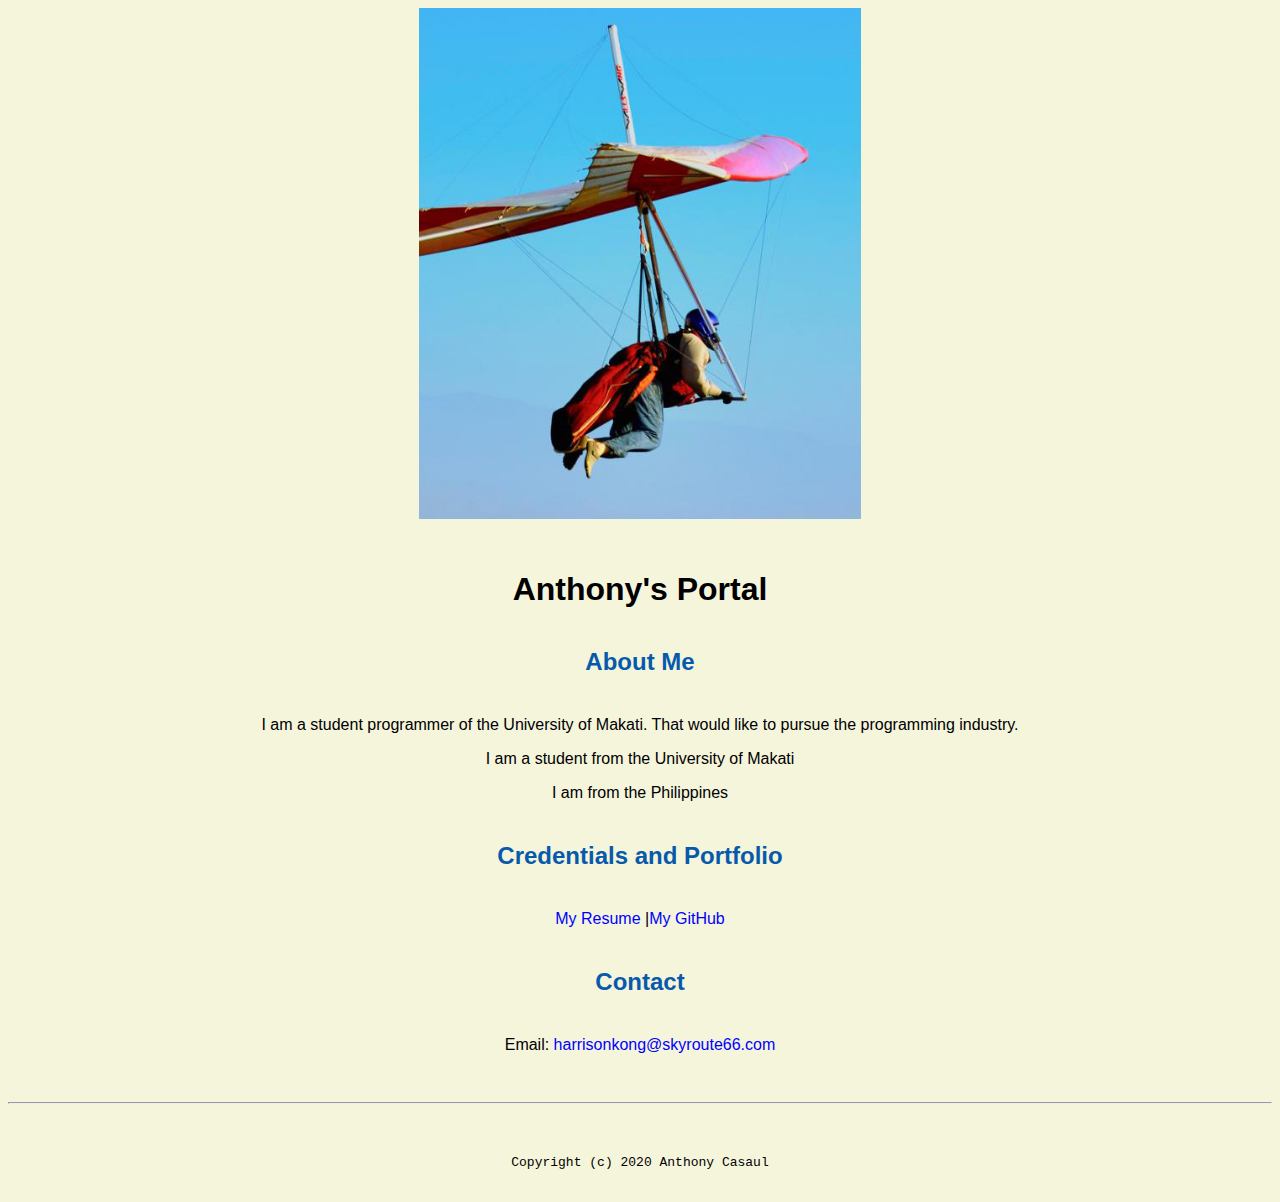
<file: index.html>
<!doctype html>

<!-- this is a comment for human! -->

<html lang="en">

  <header>
      <title>Anthony's Portal</title>
      <link rel="stylesheet" href="css/master.css">
      <link rel="shortcut" href="favicon.ico" type="image/x-icon">
      <link rel="faviconIcon" href="favicon.ico" type="image/x-icon">
      <meta name"viewport" content="width=device-width, initial-scal=1, shrink-to-fit=no">
      <meta name"name" content="Anthony Casaul's Portal">
      <meta name="robots" content="noindex, nofollow">
  </header>

  <body>
    <img src="images/headshot.jpg" alt="Harrison Kong's headshot" width="35%">
    <h1>Anthony's Portal</h1>
    <h2>About Me</h2>
    <p>I am a student programmer of the University of Makati.
    That would like to pursue the programming industry.</p>
    <p>I am a student from the University of Makati</p>
    <p>I am from the Philippines</p>
    <h2>Credentials and Portfolio</h2>

    <p><a href="resume.html">My Resume</a> |<a href="https://github.com/AnthonyCasaul">My GitHub</a></p>
    <h2>Contact</h2>

    <p>Email: <a href="mailto:anthonycasaul17@gmail.com">harrisonkong@skyroute66.com</a></p>

  </body>

  <footer>
    <hr>
    <code>Copyright (c) 2020 Anthony Casaul</code>
  </footer>

</html>
</file>
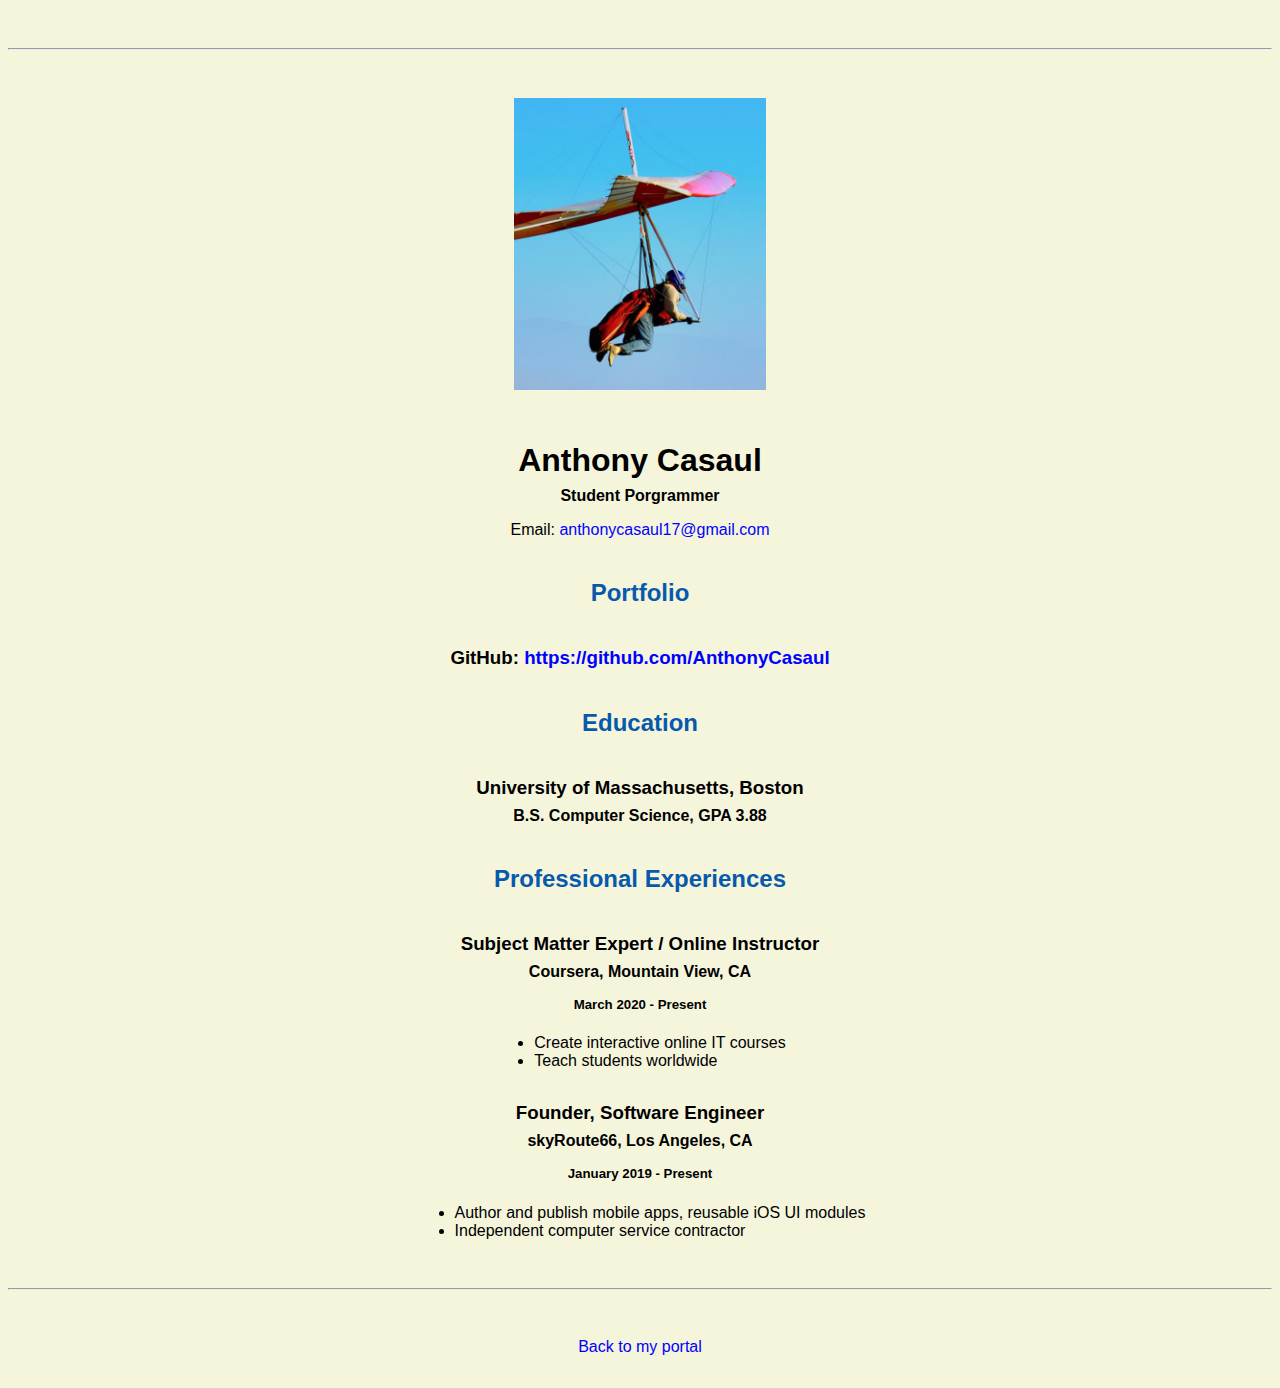
<file: resume.html>
<!doctype html>

<!-- this is a comment for human! -->

<html lang="en">

  <header>
    <title>Anthony Casaul's Resume</title>
    <link rel="stylesheet" href="css/master.css">
    <link rel="shortcut" href="favicon.ico" type="image/x-icon">
    <link rel="faviconIcon" href="favicon.ico" type="image/x-icon">
    <meta name"viewport" content="width=device-width, initial-scal=1, shrink-to-fit=no">
    <meta name"name" content="Anthony Casaul's Portal">
    <meta name="robots" content="noindex, nofollow">
  </header>

  <body>
    <hr>

    <img src="images/headshot.jpg" alt="Harrison Kong's headshot" width="20%">

    <h1>Anthony Casaul</h1>
    <h4>Student Porgrammer</h4>

    <p>Email: <a href="mailto:anthonycasaul17@gmail.com" target="_blank">anthonycasaul17@gmail.com</a></p>
    <!-- don't post physical address, personal phone number or other personal information on the web! -->

    <h2>Portfolio</h2>
      <h3>GitHub: <a href="https://github.com/AnthonyCasaul" target="_blank">https://github.com/AnthonyCasaul</a></h3>

    <h2>Education</h2>

    <h3>University of Massachusetts, Boston</h3>
    <h4>B.S. Computer Science, GPA 3.88</h4>

    <h2>Professional Experiences</h2>

    <h3>Subject Matter Expert / Online Instructor</h3>
    <h4>Coursera, Mountain View, CA</h4>
    <h5>March 2020 - Present</h5>
      <ul>
        <li>Create interactive online IT courses</li>
        <li>Teach students worldwide</li>
      </ul>

    <h3>Founder, Software Engineer</h3>
    <h4>skyRoute66, Los Angeles, CA</h4>
    <h5>January 2019 - Present</h5>
      <ul>
        <li>Author and publish mobile apps, reusable iOS UI modules</li>
        <li>Independent computer service contractor</li>
      </ul>
  </body>

  <footer>
  <hr>
  <p><a href="index.html">Back to my portal</a><p>
  </footer>

</html>
</file>
<file: css/master.css>
/* Cascading stylesheet for the website */

/* Text inside these asterisks and slashes are comments for human */

  a {
    color: blue;/* set the text color to blue here */
    text-decoration: none; /* This means we do not want hyperlinks to be underlined */
  }

  a:hover {
    color: red;/* set the text color to red here */
    text-decoration: none; /* This means we do not want hyperlinks to be underlined */
  }

  body {
    background-color: beige;/* set the background color here */
    color: black;/* set the text color to black here */
    font-family: Arial, Helvetica, sans-serif;/* set the font here */
    text-align: center;/* set the text alignment here */
   }

  footer {
    margin-top: 2rem;
    margin-bottom: 2rem;
  }

  h1 {
    margin-bottom: 0.5rem;
    margin-top: 3rem;
   }

  h2 {
    /* set the text color of to #075AAB here */
    /* set both the bottom margin and top margin to 2.5rem here */
    color: #075AAB;
    margin-top: 2.5rem;
    margin-bottom: 2.5rem;
   }

  h3 {
    margin-bottom: 0;
    margin-top: 2rem;
  }

  h4 {
    margin-bottom: 1rem;
    margin-top: 0.5rem;
  }

  h5 {
    margin-top: 0.5rem;
  }

  hr {
    margin-bottom: 3rem;
    margin-top: 3rem;
  }

  /* this controls how the bullet points in the resume page looks */
  ul {
    display: table;
    margin: 0 auto;
    text-align: left;
  }
</file>
